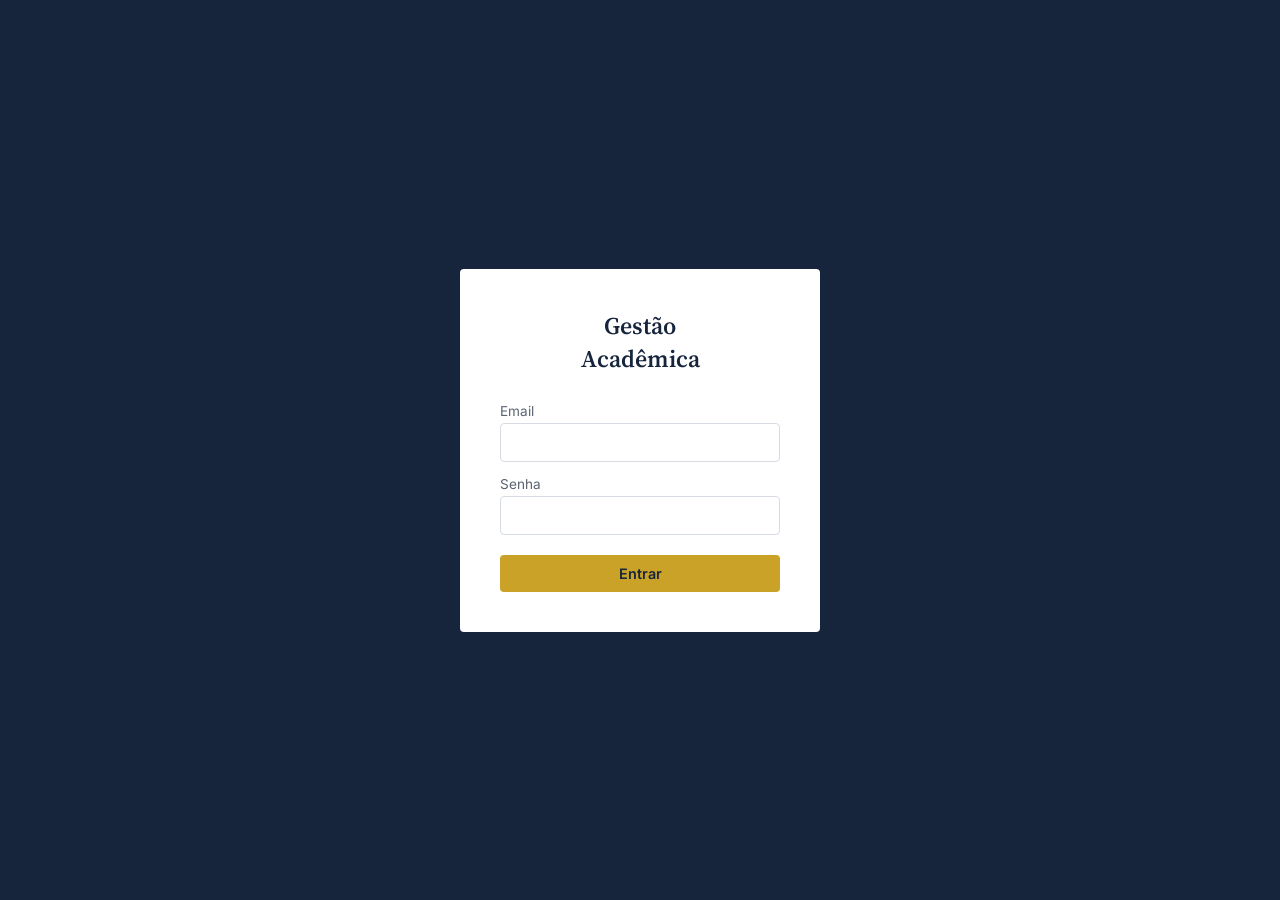
<file: frontend/index.html>
<!DOCTYPE html>
<html lang="pt-br">

<head>
    <meta charset="UTF-8">
    <title>Sistema de Gestão Acadêmica</title>
    <link rel="preconnect" href="https://fonts.googleapis.com">
    <link rel="preconnect" href="https://fonts.gstatic.com" crossorigin>
    <link
        href="https://fonts.googleapis.com/css2?family=Source+Serif+4:opsz,wght@8..60,500;8..60,600&family=Inter:wght@400;500;600&display=swap"
        rel="stylesheet">
    <link rel="stylesheet" href="css/style.css">
</head>

<body>
    <script src="js/auth-guard.js"></script>
    <div class="app">
        <aside class="sidebar">
            <div class="brand">Gestão<br>Acadêmica</div>
            <nav>
                <a href="index.html" class="active">Início</a>
                <a href="alunos.html">Alunos</a>
                <a href="cursos.html">Cursos</a>
                <a href="professores.html">Professores</a>
                <a href="turmas.html">Turmas</a>
            </nav>
        </aside>

        <div class="content">
            <main>
                <h1>Sistema de Gestão Acadêmica</h1>

                <section>
                    <p>Bem-vindo ao painel de gestão acadêmica. Selecione um módulo no menu ao lado para começar.</p>
                </section>

                <section class="cards-menu">
                    <a href="alunos.html" class="card">
                        <h2>Alunos</h2>
                        <p>Cadastrar alunos e consultar matrículas por turma.</p>
                    </a>

                    <a href="cursos.html" class="card">
                        <h2>Cursos</h2>
                        <p>Cadastrar, ativar e desativar cursos.</p>
                    </a>

                    <a href="professores.html" class="card">
                        <h2>Professores</h2>
                        <p>Cadastrar, ativar e desativar professores.</p>
                    </a>

                    <a href="turmas.html" class="card">
                        <h2>Turmas</h2>
                        <p>Cadastrar turmas e gerenciar seu status.</p>
                    </a>
                </section>
            </main>
        </div>
    </div>
</body>

</html>
</file>
<file: frontend/css/style.css>
:root {
    --azul-marinho: #16243C;
    --fundo: #EEF1F5;
    --superficie: #FFFFFF;
    --dourado: #C9A227;
    --dourado-escuro: #A6851C;
    --verde-ativo: #3F7D58;
    --terracota: #B4473E;
    --borda: #D7DCE3;
    --texto-secundario: #5B6472;

    --fonte-display: 'Source Serif 4', serif;
    --fonte-corpo: 'Inter', sans-serif;
}

* {
    box-sizing: border-box;
}

body {
    margin: 0;
    font-family: var(--fonte-corpo);
    background-color: var(--fundo);
    color: var(--azul-marinho);
}

.app {
    display: flex;
    min-height: 100vh;
}

.sidebar {
    width: 220px;
    background-color: var(--azul-marinho);
    color: #FFFFFF;
    padding: 28px 20px;
    flex-shrink: 0;
}

.sidebar .brand {
    font-family: var(--fonte-display);
    font-size: 1.4rem;
    font-weight: 600;
    line-height: 1.25;
    margin-bottom: 40px;
}

.sidebar nav {
    display: flex;
    flex-direction: column;
    gap: 4px;
}

.sidebar nav a {
    color: #C7CEDA;
    text-decoration: none;
    padding: 10px 12px;
    border-radius: 4px;
    font-size: 0.95rem;
}

.sidebar nav a:hover {
    background-color: rgba(255, 255, 255, 0.08);
    color: #FFFFFF;
}

.sidebar nav a.active {
    background-color: rgba(201, 162, 39, 0.16);
    color: var(--dourado);
    font-weight: 500;
}

.content {
    flex: 1;
    padding: 40px 48px;
    max-width: 900px;
}

.content h1 {
    font-family: var(--fonte-display);
    font-size: 1.9rem;
    font-weight: 600;
    margin: 0 0 28px;
}

.content h2 {
    font-family: var(--fonte-display);
    font-size: 1.25rem;
    font-weight: 600;
    margin: 0 0 16px;
}

section {
    margin-bottom: 36px;
}

form {
    background-color: var(--superficie);
    border: 1px solid var(--borda);
    border-radius: 4px;
    padding: 24px;
    display: flex;
    flex-direction: column;
    max-width: 420px;
}

form label {
    font-size: 0.85rem;
    color: var(--texto-secundario);
    margin-top: 14px;
}

form label:first-child {
    margin-top: 0;
}

form input {
    padding: 9px 10px;
    border: 1px solid var(--borda);
    border-radius: 4px;
    font-family: var(--fonte-corpo);
    font-size: 0.95rem;
    margin-top: 4px;
}

form input:focus {
    outline: 2px solid var(--dourado);
    outline-offset: 1px;
    border-color: var(--dourado);
}

form button {
    margin-top: 20px;
    padding: 10px 16px;
    background-color: var(--dourado);
    color: var(--azul-marinho);
    border: none;
    border-radius: 4px;
    font-family: var(--fonte-corpo);
    font-weight: 600;
    font-size: 0.9rem;
    cursor: pointer;
    align-self: flex-start;
}

form button:hover {
    background-color: var(--dourado-escuro);
}

/* Botões de ação secundária (Ver Ativos / Ver Desativados) */

.acoes-listagem {
    margin-bottom: 16px;
}

button.secundario,
#btn-listar-ativos,
#btn-listar-desativados,
#btn-listar-ativas,
#btn-listar-desativadas,
#btn-buscar-turma {
    padding: 8px 14px;
    background-color: var(--superficie);
    border: 1px solid var(--borda);
    border-radius: 4px;
    font-family: var(--fonte-corpo);
    font-size: 0.85rem;
    cursor: pointer;
    margin-right: 8px;
}

button.secundario:hover,
#btn-listar-ativos:hover,
#btn-listar-desativados:hover,
#btn-listar-ativas:hover,
#btn-listar-desativadas:hover,
#btn-buscar-turma:hover {
    border-color: var(--azul-marinho);
}

table {
    width: 100%;
    border-collapse: collapse;
    background-color: var(--superficie);
    border: 1px solid var(--borda);
    border-radius: 4px;
    overflow: hidden;
    margin-top: 16px;
}

th {
    text-align: left;
    font-size: 0.78rem;
    font-weight: 600;
    color: var(--texto-secundario);
    padding: 10px 14px;
    border-bottom: 1px solid var(--borda);
    background-color: #F7F8FA;
}

td {
    padding: 10px 14px;
    border-bottom: 1px solid var(--borda);
    font-size: 0.92rem;
}

tr:last-child td {
    border-bottom: none;
}

.btn-ativar,
.btn-desativar {
    padding: 5px 12px;
    border: none;
    border-radius: 3px;
    font-family: var(--fonte-corpo);
    font-size: 0.82rem;
    cursor: pointer;
    color: #FFFFFF;
}

.btn-ativar {
    background-color: var(--verde-ativo);
}

.btn-ativar:hover {
    background-color: #35684A;
}

.btn-desativar {
    background-color: var(--terracota);
}

.btn-desativar:hover {
    background-color: #983B33;
}

.status-pill {
    display: inline-block;
    padding: 3px 10px;
    border-radius: 999px;
    font-size: 0.78rem;
    font-weight: 500;
}

.status-pill.ativo {
    background-color: rgba(63, 125, 88, 0.14);
    color: var(--verde-ativo);
}

.status-pill.inativo {
    background-color: rgba(180, 71, 62, 0.12);
    color: var(--terracota);
}

.sucesso {
    color: var(--verde-ativo);
    font-size: 0.88rem;
    margin-top: 12px;
}

.erro {
    color: var(--terracota);
    font-size: 0.88rem;
    margin-top: 12px;
}

.cards-menu {
    display: grid;
    grid-template-columns: repeat(2, 1fr);
    gap: 16px;
    margin-top: 24px;
}

.card {
    display: block;
    background-color: var(--superficie);
    border: 1px solid var(--borda);
    border-radius: 4px;
    padding: 20px;
    text-decoration: none;
    color: inherit;
}

.card:hover {
    border-color: var(--dourado);
}

.card h2 {
    margin: 0 0 6px;
    font-size: 1.1rem;
}

.card p {
    margin: 0;
    color: var(--texto-secundario);
    font-size: 0.9rem;
}

.pagina-login {
    display: flex;
    align-items: center;
    justify-content: center;
    min-height: 100vh;
    background-color: var(--azul-marinho);
}

.login-container {
    background-color: var(--superficie);
    padding: 40px;
    border-radius: 4px;
    width: 100%;
    max-width: 360px;
}

.login-brand {
    font-family: var(--fonte-display);
    font-size: 1.5rem;
    font-weight: 600;
    text-align: center;
    margin-bottom: 28px;
    color: var(--azul-marinho);
}

.login-container form {
    border: none;
    padding: 0;
    max-width: none;
}

.login-container button {
    width: 100%;
    align-self: stretch;
    text-align: center;
}
</file>
